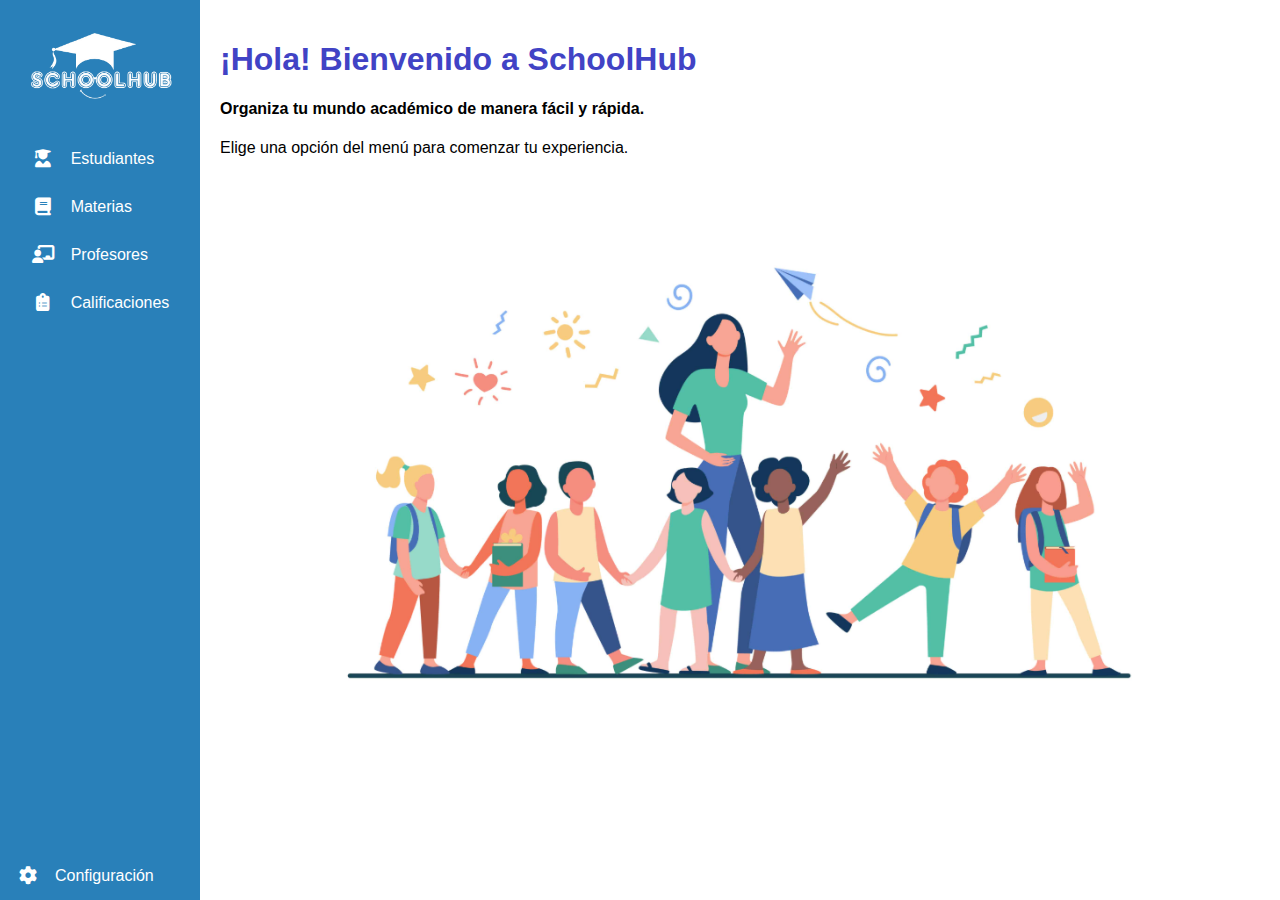
<file: Index/index.html>
<!DOCTYPE html>
<html lang="es">
<head>
  <meta charset="UTF-8" />
  <meta name="viewport" content="width=device-width, initial-scale=1.0" />
  <title>Panel Escolar</title>
  <link rel="stylesheet" href="styles.css" />
  <script defer src="script.js"></script>
  <link rel="stylesheet" href="https://cdnjs.cloudflare.com/ajax/libs/font-awesome/6.5.0/css/all.min.css">
</head>
<body>

    <!-- Menú Lateral -->
    <nav class="sidebar" id="sidebar">
      <div class="logo-container">
        <img src="Imagenes/Logo.png" alt="Logo SchoolHub" class="logo-sidebar">
      </div>
      
      <div class="menu-wrapper">
        <ul class="menu-options">
          <li data-section="estudiantes">
            <i class="fas fa-user-graduate"></i>
            <span class="text">Estudiantes</span>
          </li>
          <li data-section="materias">
            <i class="fas fa-book"></i>
            <span class="text">Materias</span>
          </li>
          <li data-section="profesores">
            <i class="fas fa-chalkboard-teacher"></i>
            <span class="text">Profesores</span>
          </li>
          <li data-section="calificaciones">
            <i class="fas fa-clipboard-list"></i>
            <span class="text">Calificaciones</span>
          </li>
        </ul>
      </div>
    
      <ul class="config">
        <li data-section="config">
          <i class="fas fa-cog"></i>
          <span class="text">Configuración</span>
        </li>
      </ul>
    </nav>
    

  
    <main class="content" id="mainContent">
      <h1>¡Hola! Bienvenido a SchoolHub</h1>
      <h4>Organiza tu mundo académico de manera fácil y rápida.</h4>
      <p>Elige una opción del menú para comenzar tu experiencia.</p>
      
      <img src="Imagenes/Bienvenida.png" class="imagen-bienvenida" alt="Imagen de bienvenida">
    </main>
    
  </div>
</body>
</html>
</file>
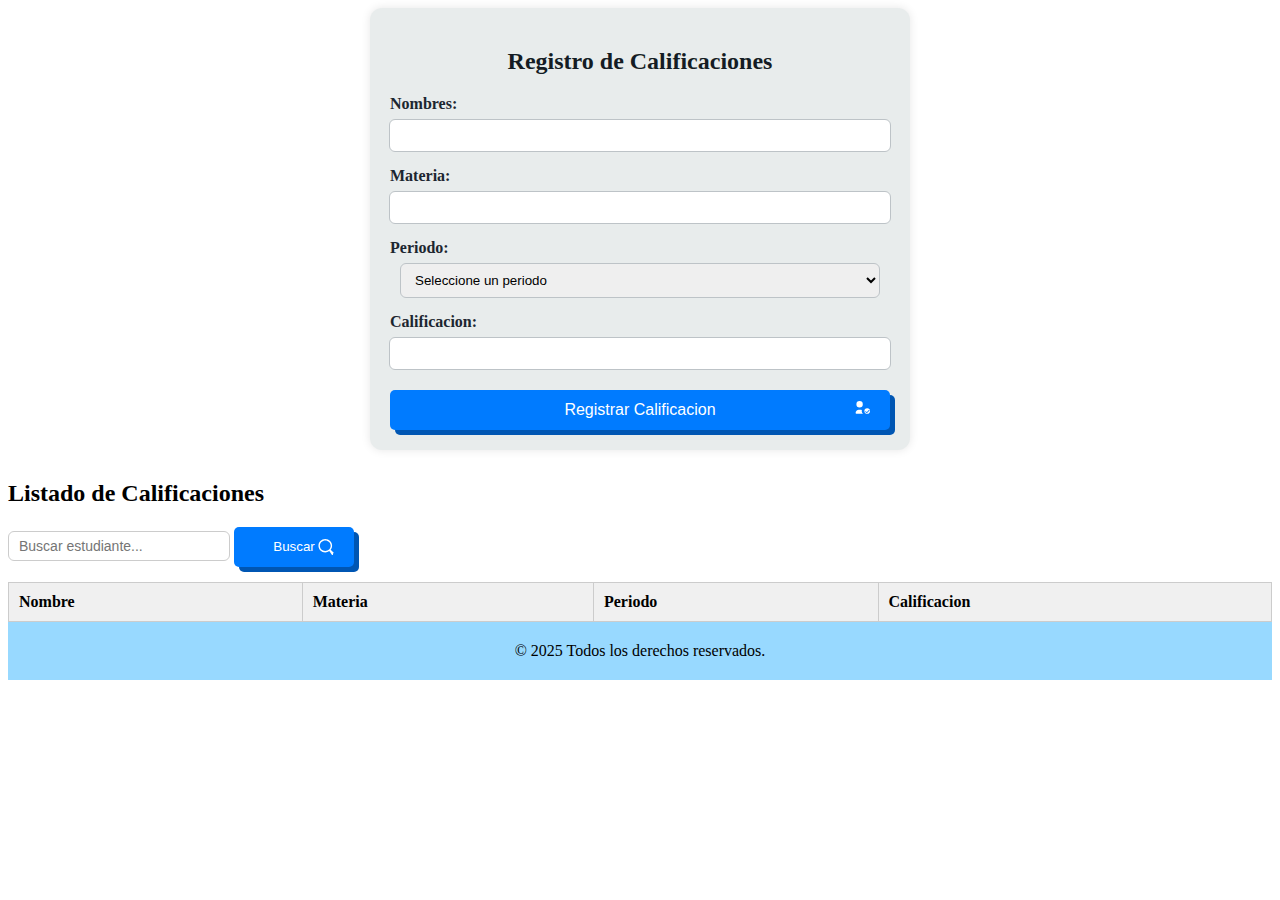
<file: Calificaciones/calificaciones.html>
<!-- Autor: Adrian Alexander Gonzalez Solis -->
<!DOCTYPE html>
<html lang="es">
<head>
  <meta charset="UTF-8">
  <title>Registro de Calificaciones</title>
  <link rel="stylesheet" href="https://cdnjs.cloudflare.com/ajax/libs/font-awesome/6.0.0-beta3/css/all.min.css">
  <link rel="stylesheet" href="calificaciones.css">
</head>
<body>

<div class="form-container">
  <h2>Registro de Calificaciones</h2>
  <form id="form-calificaciones">
    <div class="form-group">
      <label for="nombres">Nombres:</label>
      <input type="text" id="nombres" name="nombres" required>
    </div>
    <div class="form-group">
      <label for="materia">Materia:</label>
      <input type="text" id="materia" name="materia" required>
    </div>
    <div class="form-group">
      <label for="periodo">Periodo:</label>
      <select id="periodo" name="periodo" required>
        <option value="">Seleccione un periodo</option>
        <option>1er trimestre</option>
        <option>2do trimestre</option>
        <option>3er trimestre</option>
      </select>
    </div>
    <div class="form-group">
      <label for="Calificacion">Calificacion:</label>
      <input type="text" id="calificacion" name="calificacion" required>
    </div>

    <button type="submit" class="Btn Btn-buscar Btn-registrar">
      <span>Registrar Calificacion</span>
      <svg class="svg" viewBox="0 0 640 512">
        <path d="M224 256A128 128 0 1 0 224 0a128 128 0 1 0 0 256zM352 512H96c-17.7 0-32-14.3-32-32c0-70.7 57.3-128 128-128h64c22.2 0 43 5.6 61.1 15.4c-6.7 16.5-9.1 35.2-6.7 54.6c4.6 35.3 22.5 66.4 48.1 90zM640 400a112 112 0 1 1-224 0 112 112 0 1 1 224 0zm-48.6-35.3l-81.4 81.4-33.4-33.4c-6.2-6.2-16.4-6.2-22.6 0s-6.2 16.4 0 22.6l44.7 44.7c6.2 6.2 16.4 6.2 22.6 0l92.7-92.7c6.2-6.2 6.2-16.4 0-22.6s-16.4-6.2-22.6 0z"/>
      </svg>
    </button>
    
    
  </form>
  <script src="calificaciones.js"></script>
</div>

<div class="table-container">
  <h2>Listado de Calificaciones</h2>


  <div class="buscar-container">
    <input type="text" id="buscar" placeholder="Buscar estudiante..." oninput="buscarCalificaciones()">
    <button class="Btn-buscar" onclick="buscarCalificaciones()"> <span>Buscar</span>
      <svg class="svg" viewBox="0 0 512 512">
        <path d="M505 442.7L405.3 343c28.4-35.3 45.7-80 45.7-128C451 96.5 354.5 0 232.5 0S14 96.5 14 215.5 110.5 431 232.5 431c48 0 92.7-17.3 128-45.7L442.7 505c4.5 4.5 10.6 7 17 7s12.5-2.5 17-7c9.4-9.4 9.4-24.6 0-33.9zM232.5 383C136.6 383 59 305.4 59 215.5S136.6 48 232.5 48 406 125.6 406 215.5 328.4 383 232.5 383z"/>
      </svg>
    </button>
    
  </div>
  <table id="tabla-calificaciones">
    <thead>
      <tr>
        <th>Nombre</th>
        <th>Materia</th>
        <th>Periodo</th>
        <th>Calificacion</th>
      </tr>
    </thead>
    <tbody>
    
    </tbody>
  </table>
</div>

<footer class="footer">
  © 2025 Todos los derechos reservados.
</footer>


</body>
</html>
</file>
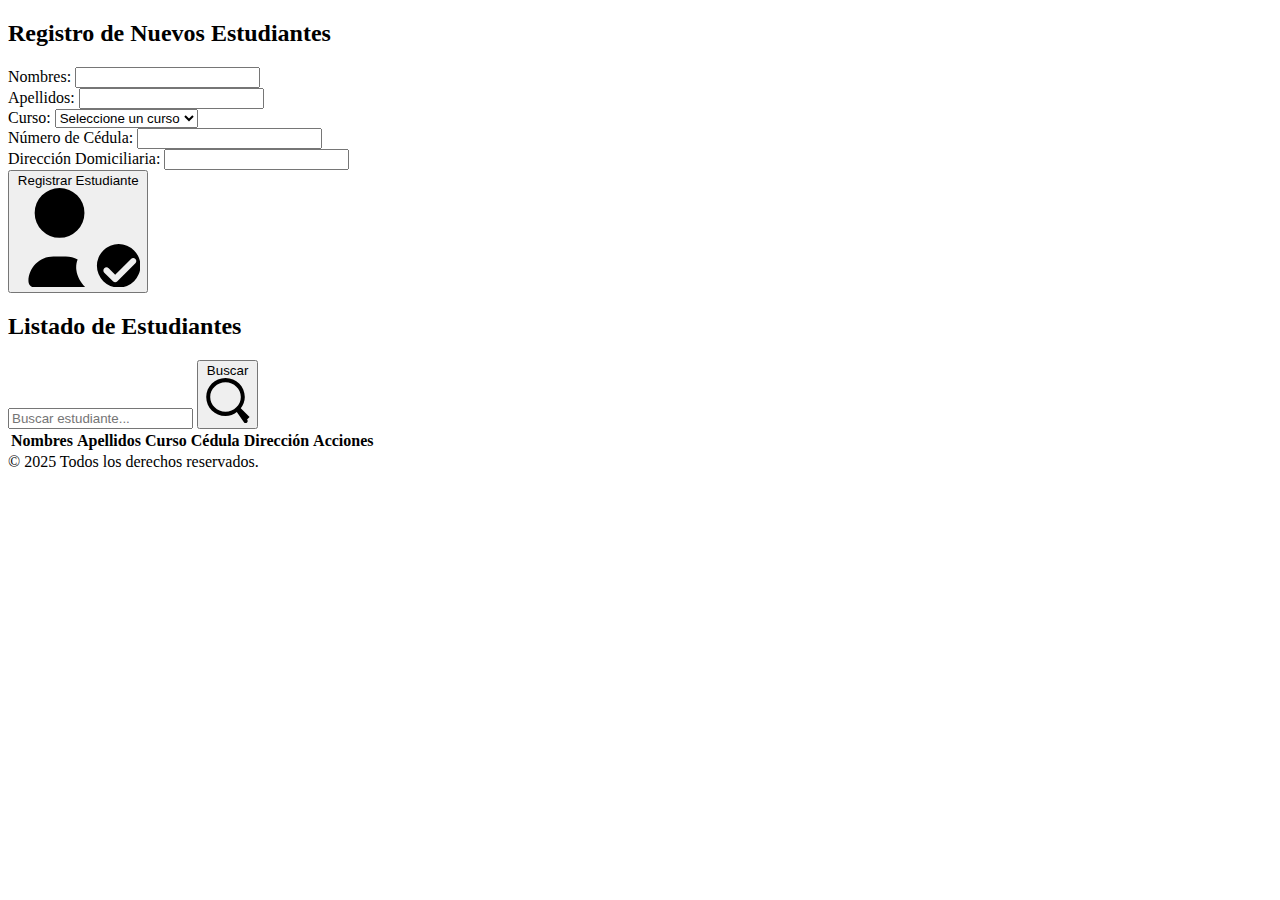
<file: Estudiantes/estudiante.html>
<!-- Autor: Bryan Alexander Valero Oñate -->
<!DOCTYPE html>
<html lang="es">
<head>
  <meta charset="UTF-8">
  <title>Registro de Estudiantes</title>
  <link rel="stylesheet" href="https://cdnjs.cloudflare.com/ajax/libs/font-awesome/6.0.0-beta3/css/all.min.css">

</head>
<body>

<div class="form-container">
  <h2>Registro de Nuevos Estudiantes</h2>
  <form id="form-estudiantes">
    <div class="form-group">
      <label for="nombres">Nombres:</label>
      <input type="text" id="nombres" name="nombres" required>
    </div>
    <div class="form-group">
      <label for="apellidos">Apellidos:</label>
      <input type="text" id="apellidos" name="apellidos" required>
    </div>
    <div class="form-group">
      <label for="curso">Curso:</label>
      <select id="curso" name="curso" required>
        <option value="">Seleccione un curso</option>
        <option>Preescolar</option>
        <option>1ro</option>
        <option>2do</option>
        <option>3ro</option>
        <option>4to</option>
        <option>5to</option>
        <option>6to</option>
        <option>7mo</option>
      </select>
    </div>
    <div class="form-group">
      <label for="cedula">Número de Cédula:</label>
      <input type="text" id="cedula" name="cedula" required>
    </div>
    <div class="form-group">
      <label for="direccion">Dirección Domiciliaria:</label>
      <input type="text" id="direccion" name="direccion" required>
    </div>

    <button type="submit" class="Btn Btn-buscar Btn-registrar">
      <span>Registrar Estudiante</span>
      <svg class="svg" viewBox="0 0 640 512">
        <path d="M224 256A128 128 0 1 0 224 0a128 128 0 1 0 0 256zM352 512H96c-17.7 0-32-14.3-32-32c0-70.7 57.3-128 128-128h64c22.2 0 43 5.6 61.1 15.4c-6.7 16.5-9.1 35.2-6.7 54.6c4.6 35.3 22.5 66.4 48.1 90zM640 400a112 112 0 1 1-224 0 112 112 0 1 1 224 0zm-48.6-35.3l-81.4 81.4-33.4-33.4c-6.2-6.2-16.4-6.2-22.6 0s-6.2 16.4 0 22.6l44.7 44.7c6.2 6.2 16.4 6.2 22.6 0l92.7-92.7c6.2-6.2 6.2-16.4 0-22.6s-16.4-6.2-22.6 0z"/>
      </svg>
    </button>
    
    
  </form>
  <script src="estudiante.js"></script>
</div>

<div class="table-container">
  <h2>Listado de Estudiantes</h2>

  <div class="buscar-container">
    <input type="text" id="buscar" placeholder="Buscar estudiante..." oninput="buscarEstudiantes()">
    <button class="Btn-buscar" onclick="buscarEstudiantes()"> <span>Buscar</span>
      <svg class="svg" viewBox="0 0 512 512">
        <path d="M505 442.7L405.3 343c28.4-35.3 45.7-80 45.7-128C451 96.5 354.5 0 232.5 0S14 96.5 14 215.5 110.5 431 232.5 431c48 0 92.7-17.3 128-45.7L442.7 505c4.5 4.5 10.6 7 17 7s12.5-2.5 17-7c9.4-9.4 9.4-24.6 0-33.9zM232.5 383C136.6 383 59 305.4 59 215.5S136.6 48 232.5 48 406 125.6 406 215.5 328.4 383 232.5 383z"/>
      </svg>
    </button>
    
  </div>
  

  <table id="tabla-estudiantes">
    <thead>
      <tr>
        <th>Nombres</th>
        <th>Apellidos</th>
        <th>Curso</th>
        <th>Cédula</th>
        <th>Dirección</th>
        <th>Acciones</th>
      </tr>
    </thead>
    <tbody>
    
    </tbody>

  </table>
</div>

<footer class="footer">
  © 2025 Todos los derechos reservados.
</footer>
<script src="estudiante.js"></script>

</body>
</html>
</file>
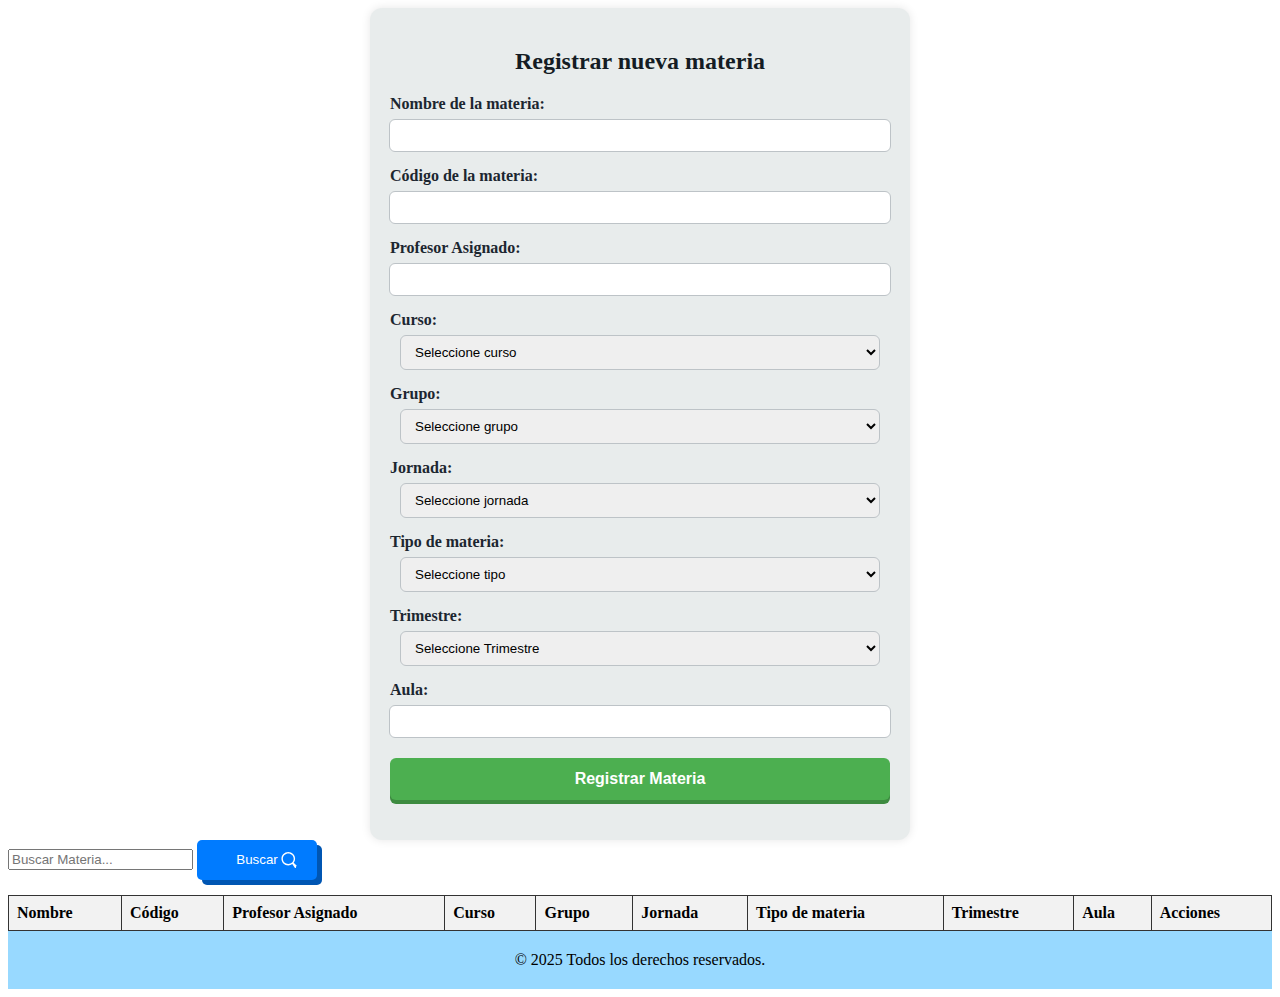
<file: Materias/materia.html>
<!DOCTYPE html>
<html lang="en">

<head>
    <meta charset="UTF-8">
    <meta name="viewport" content="width=device-width, initial-scale=1.0">
    <title>Agregar Materia</title>
    <link rel="stylesheet" href="materia.css">


</head>

<body>
    <div class="form-container">
        <h2>Registrar nueva materia</h2>
        <form id="form-materia">
            <div class="form-group">
                <label for="nombre">Nombre de la materia:</label>
                <input type="text" id="nombre" name="nombre" required>
            </div>
            <div class="form-group">
                <label for="codigo">Código de la materia:</label>
                <input type="text" id="codigo" name="codigo" required>
            </div>
            <div class="form-group">
                <label for="profesor">Profesor Asignado:</label>
                <input type="text" id="profesor" name="profesor" required>
            </div>
            <div class="form-group">
                <label for="curso">Curso:</label>
                <select id="curso" name="curso" required>
                    <option value="">Seleccione curso</option>
                    <option value="Preescolar">Preescolar</option>
                    <option value="1ro">1ro</option>
                    <option value="2do">2do</option>
                    <option value="3ro">3ro</option>
                    <option value="4to">4to</option>
                    <option value="5to">5to</option>
                    <option value="6to">6to</option>
                    <option value="7mo">7mo</option>
                </select>
            </div>
            <div class="form-group">
                <label for="grupo">Grupo:</label>
                <select id="grupo" name="grupo" required>
                    <option value="">Seleccione grupo</option>
                    <option value="A">A</option>
                    <option value="B">B</option>
                    <option value="C">C</option>
                </select>
            </div>
            <div class="form-group">
                <label for="jornada">Jornada:</label>
                <select id="jornada" name="jornada" required>
                    <option value="">Seleccione jornada</option>
                    <option value="Mañana">Mañana</option>
                    <option value="Tarde">Tarde</option>
                </select>

            </div>
            <div class="form-group">
                <label for="tipo">Tipo de materia:</label>
                <select id="tipo" name="tipo" required>
                    <option value="">Seleccione tipo</option>
                    <option value="Obligatoria">Obligatoria</option>
                    <option value="Electiva">Electiva</option>
                </select>
            </div>
            <div class="form-group">
                <label for="parcial">Trimestre:</label>
                <select id="parcial" name="parcial" required>
                    <option value="">Seleccione Trimestre</option>
                    <option value="Primer trimestre">Primer trimestre</option>
                    <option value="Segundo trimestre">Segundo trimestre</option>
                    <option value="Tercer trimestre">Tercer trimestre</option>
                </select>
            </div>
            <div class="form-group">
                <label for="aula">Aula:</label>
                <input type="text" id="aula" name="aula" required>
            </div>
            <button type="submit" class="btn-registrar">Registrar Materia</button>
        </form>
<script src="materia.js"></script>
    </div> <!-- Cierra el form-container aquí -->

    <div class="Buscar Container">
        <input type="text" id="buscar" placeholder="Buscar Materia..." oninput="buscarMaterias()">
        <button class="Btn-buscar" onclick="buscarMaterias()">
            <span>Buscar</span>
            <svg class="svg" viewBox="0 0 512 512">
                <path
                    d="M505 442.7L405.3 343c28.4-35.3 45.7-80 45.7-128C451 96.5 354.5 0 232.5 0S14 96.5 14 215.5 110.5 431 232.5 431c48 0 92.7-17.3 128-45.7L442.7 505c4.5 4.5 10.6 7 17 7s12.5-2.5 17-7c9.4-9.4 9.4-24.6 0-33.9zM232.5 383C136.6 383 59 305.4 59 215.5S136.6 48 232.5 48 406 125.6 406 215.5 328.4 383 232.5 383z" />
            </svg>
        </button>
        <table id="tabla-materias">
            <thead>
                <tr>
                    <th>Nombre</th>
                    <th>Código</th>
                    <th>Profesor Asignado</th>
                    <th>Curso</th>
                    <th>Grupo</th>
                    <th>Jornada</th>
                    <th>Tipo de materia</th>
                    <th>Trimestre</th>
                    <th>Aula</th>
                    <th>Acciones</th>
                </tr>
            </thead>
            <tbody id="materias-lista">
            </tbody>
        </table>
    </div>
 
    <footer class="footer">
        © 2025 Todos los derechos reservados.
    </footer>
</body>

</html>
</file>
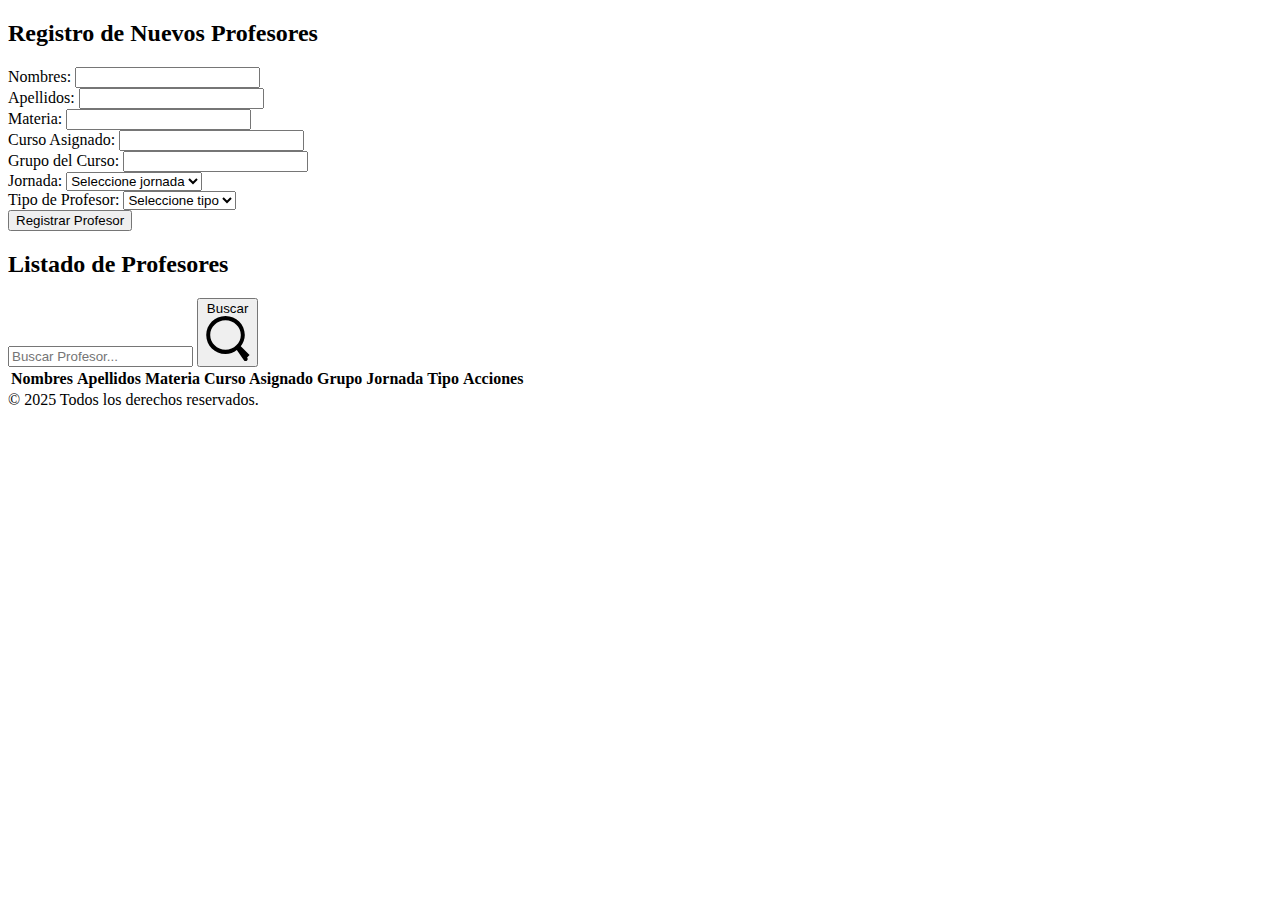
<file: Profesores/profesor.html>
<!DOCTYPE html>
<html lang="es">
<head>
  <meta charset="UTF-8">
  <title>Registro de Profesores</title>
  <link rel="stylesheet" href="https://cdnjs.cloudflare.com/ajax/libs/font-awesome/6.0.0-beta3/css/all.min.css">
  <link rel="stylesheet" href="https://cdnjs.cloudflare.com/ajax/libs/font-awesome/5.15.4/css/all.min.css">
</head>
<body>
<div class="form-container">
  <h2>Registro de Nuevos Profesores</h2>
  <form id="form-profesores">
    <div class="form-group">
      <label for="nombre">Nombres:</label>
      <input type="text" id="nombre" name="nombres" required>
    </div>
    <div class="form-group">
      <label for="apellido">Apellidos:</label>
      <input type="text" id="apellido" name="apellido" required>
    </div>
    <div class="form-group">
      <label for="materia">Materia:</label>
      <input type="text" id="materia" name="materia" required>
    </div>
    <div class="form-group">
      <label for="curso">Curso Asignado:</label>
      <input type="text" id="curso" name="curso" required>
    </div>
    <div class="form-group">
      <label for="grupo">Grupo del Curso:</label>
      <input type="text" id="grupo" name="grupo" required>
    </div>
    <div class="form-group">
      <label for="jornada">Jornada:</label>
      <select id="jornada" name="jornada" required>
        <option value="">Seleccione jornada</option>
        <option>Mañana</option>
        <option>Tarde</option>
      </select>
    </div>
    <div class="form-group">
      <label for="tipo">Tipo de Profesor:</label>
      <select id="tipo" name="tipo" required>
        <option value="">Seleccione tipo</option>
        <option>Estable</option>
        <option>Reemplazo</option>
      </select>
    </div>
    <button type="submit">Registrar Profesor</button>
</form>
</div>

<div class="table-container">
  <h2>Listado de Profesores</h2>

   <div class="buscar-container">
    <input type="text" id="buscar" placeholder="Buscar Profesor..." oninput="buscarProfesores()">
    <button class="Btn-buscar" onclick="buscarProfesores()"> <span>Buscar</span>
      <svg class="svg" viewBox="0 0 512 512">
        <path d="M505 442.7L405.3 343c28.4-35.3 45.7-80 45.7-128C451 96.5 354.5 0 232.5 0S14 96.5 14 215.5 110.5 431 232.5 431c48 0 92.7-17.3 128-45.7L442.7 505c4.5 4.5 10.6 7 17 7s12.5-2.5 17-7c9.4-9.4 9.4-24.6 0-33.9zM232.5 383C136.6 383 59 305.4 59 215.5S136.6 48 232.5 48 406 125.6 406 215.5 328.4 383 232.5 383z"/>
      </svg>
    </button>
    
  </div>
 

  <table id="tabla-profesores">
    <thead>
      <tr>
        <th>Nombres</th>
        <th>Apellidos</th>
        <th>Materia</th>
        <th>Curso Asignado</th>
        <th>Grupo</th>
        <th>Jornada</th>
        <th>Tipo</th>
        <th>Acciones</th>
      </tr>
    </thead>
    <tbody></tbody>
  </table>
</div>

<footer class="footer">
  © 2025 Todos los derechos reservados.
</footer>

<script src="profesor.js"></script>

</body>
</html>
</file>
<file: Index/styles.css>
body {
  margin: 0;
  font-family: Arial, sans-serif;
}

.content h1 {
  margin-bottom: 20px;
  color: #4143c5;
}

.container {
  display: flex;
  height: 100vh;
}

.imagen-bienvenida {
  display: block;
  margin: 10px auto 10px; 
  width: 900px;            
  height: auto;           
}

/* Sidebar */
.sidebar {
  position: fixed; 
  top: 0;
  left: 0;
  height: 100vh; 
  background-color: var(--sidebar-color, #2980b9);
  color: white;
  width: 60px;
  transition: width 0.3s;
  overflow-x: hidden;
  display: flex;
  flex-direction: column;
  align-items: center; 
  padding-top: 10px;
}

.sidebar:hover {
  width: 200px;
}

/* Aquí viene lo importante: */
.menu-wrapper {
  flex-grow: 1; /* Esto empuja configuraciones hacia abajo */
  display: flex;
  flex-direction: column;
 
}

.menu-options, .config {
  list-style: none;
  padding: 0;
  margin: 0;
  width: 100%;
}

.config {
  margin-bottom: 10px; /* Un pequeño espacio con el borde inferior */
}



.sidebar li {
  padding: 15px;
  display: flex;
  align-items: center;
  cursor: pointer;
  transition: background 0.3s;
}

.sidebar li:hover {
  background-color: #0000001c;
}

.logo-container {
  text-align: center;
  padding: 5px 0; /* Antes era 20px, ahora menos */
  margin-bottom: 5px; /* Puedes bajar aún más si quieres */
}

.logo-sidebar {
  width: 200px;
  height: auto;
  border-radius: 50%;
}


/* Íconos */
.sidebar i {
  margin-right: 15px;
  font-size: 18px;
  width: 25px;
  text-align: center;
}

.sidebar .text {
  white-space: nowrap;
  opacity: 0;
  transition: opacity 0.3s;
}

.sidebar:hover .text {
  opacity: 1;
}

.content {
  flex-grow: 1;
  padding: 20px;
  margin-left: 60px; 
  transition: margin-left 0.5s; 
}


.sidebar:hover ~ .content {
  margin-left: 200px;
}

ul.config {
  list-style: none;
  padding: 0;
  margin-bottom: 10px;
}

/* Botones para cambiar el color del menú */
.color-options {
  display: flex;
  flex-wrap: wrap;
  gap: 12px;
  justify-content: center;
  padding: 20px;
}

.color-options button {
  width: 40px;
  height: 40px;
  border-radius: 50%;
  border: none;
  cursor: pointer;
  transition: transform 0.2s ease, opacity 0.2s ease;
}

.color-options button:hover {
  transform: scale(1.5);
  opacity: 0.9;
}

/* Colores disponibles */
.color-blue {
  background-color: #2957b9;
}

.color-green {
  background-color: #27ae60;
}

.color-red {
  background-color: #c0392b;
}

.color-purple {
  background-color: #8e44ad;
}

.color-orange {
  background-color: #e67e22;
}

.color-teal {
  background-color: #16a085;
}

.color-pink {
  background-color: #e84393;
}

.color-yellow {
  background-color: #f1c40f;
  color: black; 
}

.color-gray {
  background-color: #7f8c8d;
}

.color-black {
  background-color: #000000;
}

.color-sky {
  background-color: #74b9ff;
}

.color-lime {
  background-color: #a3cb38;
}

.color-maroon {
  background-color: #800000;
}

.color-navy {
  background-color: #001f3f;
}

.color-coral {
  background-color: #ff7f50;
}

.color-brown {
  background-color: #8b4513;
}

.color-olive {
  background-color: #808000;
}

.color-cyan {
  background-color: #00bcd4;
}

.color-magenta {
  background-color: #d81b60;
}

.color-gold {
  background-color: #ffd700;
  color: black;
}

.color-silver {
  background-color: #bdc3c7;
  color: black;
}

.color-indigo {
  background-color: #3f51b5;
}

.color-crimson {
  background-color: #dc143c;
}


.color-mint {
  background-color: #98ff98;
  color: black;
}

.color-peach {
  background-color: #ffcc99;
  color: black;
}


.color-rose {
  background-color: #ff007f;
}

.color-charcoal {
  background-color: #36454f;
}
</file>
<file: Calificaciones/calificaciones.css>
/* Autor: Adrian Alexander Gonzalez Solis  */
.form-container {
  max-width: 500px;
  margin: auto;
  background: #e8ecec;
  padding: 20px;
  border-radius: 12px;
  box-shadow: 0 0 10px rgba(0,0,0,0.1);
}

.form-container h2 {
  text-align: center;
  margin-bottom: 20px;
  color: #141c24;
}

.form-group {
  display: flex;
  flex-direction: column;
  align-items: center; 
  margin-bottom: 15px;
}

.form-group label {
  width: 100%;
  margin-bottom: 6px;
  font-weight: bold;
  color: #1c2630;
}

.form-group input,
.form-group select {
  width: 100%;
  max-width: 480px; 
  padding: 8px 10px;
  border: 1px solid #bdc3c7;
  border-radius: 6px;
}

#form-calificaciones button {
  display: block;
  margin: 20px auto 0 auto;
}

.button-container {
  text-align: center;
  margin-top: 20px; 
}

/* Css para el CRUD*/
.table-container {
  margin-top: 30px;
}

table {
  width: 100%;
  border-collapse: collapse;
  margin-top: 15px;
}

th {
  border: 1px solid #ccc;
  padding: 10px;
  text-align: left;
}

th , td{
  background-color: #f0f0f0;
}

.buscar-container input {
  width: 200px;   
  padding: 6px 10px;
  font-size: 14px;
  border-radius: 6px;
  border: 1px solid #ccc;
}

/* Css para el Botones*/
.Btn {
  position: relative;
  display: flex;
  align-items: center;
  justify-content: flex-start;
  width: 110px;
  height: 30px;
  border: none;
  padding: 0px 20px;
  background-color: rgb(168, 38, 255);
  color: white;
  font-weight: 500;
  cursor: pointer;
  border-radius: 5px;
  box-shadow: 2px 2px 0px rgb(140, 32, 212);
  transition-duration: .3s;
  overflow: hidden;
}

.Btn span {
  z-index: 2;
}

.svg {
  width: 16px;
  position: absolute;
  right: 0;
  margin-right: 20px;
  fill: white;
  transition-duration: .3s;
}

.Btn:hover {
  color: transparent;
}

.Btn:hover svg {
  right: 43%;
  margin: 0;
  padding: 0;
  border: none;
}

.Btn:active {
  transform: translate(3px , 3px);
  transition-duration: .3s;
  box-shadow: 2px 2px 0px rgb(140, 32, 212);
}

.Btn-delete {
  background-color: #e74c3c;
  box-shadow: 2px 2px 0px #c0392b;
}

.Btn-delete:active {
  box-shadow: 2px 2px 0px #c0392b;
}

.Btn-buscar {
  position: relative;
  width: 120px;  
  height: 40px; 
  padding: 6px 10px;
  align-items: center;
  justify-content: center;
  border: none;
  font-weight: 500;
  color: white;
  cursor: pointer;
  border-radius: 5px;
  background-color: #007bff;
  box-shadow: 5px 5px 0px #0056b3;
  transition-duration: .3s;
  overflow: hidden;  
  }

  .Btn-buscar span {
    z-index: 2;
  }
  .Btn-buscar:hover svg {
    right: 43%;
    margin: 0;
    padding: 0;
    border: none;
  }

  .Btn-buscar:hover {
    color: transparent;
  }

.Btn-buscar:active {
box-shadow: 2px 2px 0px #0056b3;
}

.Btn-registrar {
width: 500px;
height: 40px;
font-size: 16px;
padding: 0 25px;
}

.Btn-registrar .svg {
width: 16px;
}

.footer {
  background-color: #98d9ff;
  text-align: center;
  padding: 20px;
}
</file>
<file: Materias/materia.css>
.form-container {
  max-width: 500px;
  margin: auto;
  background: #e8ecec;
  padding: 20px;
  border-radius: 12px;
  box-shadow: 0 0 10px rgba(0,0,0,0.1);
}

.form-container h2 {
  text-align: center;
  margin-bottom: 20px;
  color: #141c24;
}

.form-group {
  display: flex;
  flex-direction: column;
  align-items: center; 
  margin-bottom: 15px;
}

.form-group label {
  width: 100%;
  margin-bottom: 6px;
  font-weight: bold;
  color: #1c2630;
}

.form-group input,
.form-group select {
  width: 100%;
  max-width: 480px; 
  padding: 8px 10px;
  border: 1px solid #bdc3c7;
  border-radius: 6px;
}

#form-estudiantes button {
  display: block;
  margin: 20px auto 0 auto;
}

.button-container {
  text-align: center;
  margin-top: 20px; 
}

/* Estilo NUEVO para btn-registrar (se añade sin afectar otros estilos) */
.btn-registrar {
  width: 100%;
  max-width: 500px;
  padding: 12px 24px;
  background-color: #4CAF50;
  color: white;
  border: none;
  border-radius: 6px;
  font-size: 16px;
  font-weight: 600;
  cursor: pointer;
  transition: all 0.3s ease;
  box-shadow: 0 4px 0 #3d8b40;
  display: block;
  margin: 20px auto;
}

.btn-registrar:hover {
  background-color: #45a049;
  transform: translateY(-2px);
  box-shadow: 0 6px 0 #3d8b40;
}

.btn-registrar:active {
  transform: translateY(2px);
  box-shadow: 0 1px 0 #3d8b40;
}

@media (max-width: 600px) {
  .btn-registrar {
    width: 90%;
    padding: 10px 20px;
    font-size: 15px;
  }
}

/* ----------------------------------------- */
/* Css para el CRUD (permanece intacto) */
.table-container {
  margin-top: 30px;
}

table {
  width: 100%;
  border-collapse: collapse;
  margin-top: 15px;
}

th {
  border: 1px solid #ccc;
  padding: 10px;
  text-align: left;
}

th, td {
  background-color: #f0f0f0;
}

.buscar-container input {
  width: 200px;   
  padding: 6px 10px;
  font-size: 14px;
  border-radius: 6px;
  border: 1px solid #ccc;
}

/* Css para Botones (permanece intacto) */
.Btn {
  position: relative;
  display: flex;
  align-items: center;
  justify-content: flex-start;
  width: 110px;
  height: 30px;
  border: none;
  padding: 0px 20px;
  background-color: rgb(168, 38, 255);
  color: white;
  font-weight: 500;
  cursor: pointer;
  border-radius: 5px;
  box-shadow: 2px 2px 0px rgb(140, 32, 212);
  transition-duration: .3s;
  overflow: hidden;
}

.Btn span {
  z-index: 2;
}

.svg {
  width: 16px;
  position: absolute;
  right: 0;
  margin-right: 20px;
  fill: white;
  transition-duration: .3s;
}

.Btn:hover {
  color: transparent;
}

.Btn:hover svg {
  right: 43%;
  margin: 0;
  padding: 0;
  border: none;
}

.Btn:active {
  transform: translate(3px , 3px);
  transition-duration: .3s;
  box-shadow: 2px 2px 0px rgb(140, 32, 212);
}

.Btn-delete {
  background-color: #e74c3c;
  box-shadow: 2px 2px 0px #c0392b;
}

.Btn-delete:active {
  box-shadow: 2px 2px 0px #c0392b;
}

.Btn-buscar {
  position: relative;
  width: 120px;  
  height: 40px; 
  padding: 6px 10px;
  align-items: center;
  justify-content: center;
  border: none;
  font-weight: 500;
  color: white;
  cursor: pointer;
  border-radius: 5px;
  background-color: #007bff;
  box-shadow: 5px 5px 0px #0056b3;
  transition-duration: .3s;
  overflow: hidden;  
}

.Btn-buscar span {
  z-index: 2;
}

.Btn-buscar:hover svg {
  right: 43%;
  margin: 0;
  padding: 0;
  border: none;
}

.Btn-buscar:hover {
  color: transparent;
}

.Btn-buscar:active {
  box-shadow: 2px 2px 0px #0056b3;
}

.Btn-registrar {
  width: 500px;
  height: 40px;
  font-size: 16px;
  padding: 0 25px;
}

.Btn-registrar .svg {
  width: 16px;
}

.footer {
  background-color: #98d9ff;
  text-align: center;
  padding: 20px;
}

#tabla-materias {
    border-collapse: collapse;
    width: 100%;
}

#tabla-materias th, #tabla-materias td {
    border: 1px solid #333;
    padding: 8px;
    text-align: left;
}

#tabla-materias th {
    background-color: #f2f2f2;
}
</file>
